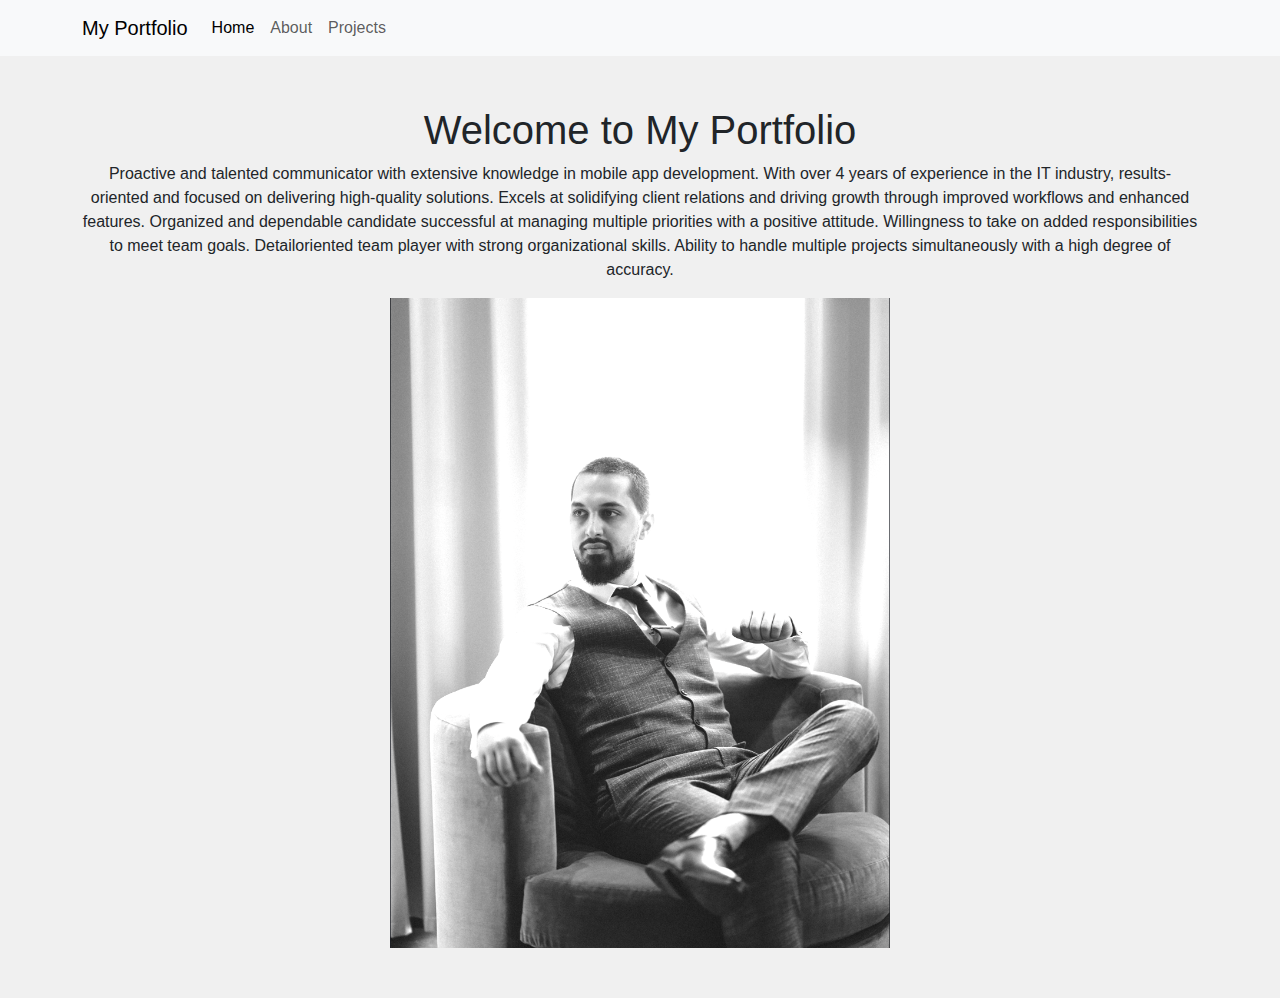
<file: index.html>
<!DOCTYPE html>
<html lang="en">
<head>
    <meta charset="UTF-8">
    <meta name="viewport" content="width=device-width, initial-scale=1.0">
    <title>My Portfolio</title>
    <link href="https://cdn.jsdelivr.net/npm/bootstrap@5.3.0/dist/css/bootstrap.min.css" rel="stylesheet">
    <link rel="stylesheet" href="style.css"> </head>
<body>

    <nav class="navbar navbar-expand-lg navbar-light bg-light">
        <div class="container">
            <a class="navbar-brand" href="index.html">My Portfolio</a>
            <button class="navbar-toggler" type="button" data-bs-toggle="collapse" data-bs-target="#navbarNav" aria-controls="navbarNav" aria-expanded="false" aria-label="Toggle navigation">
                <span class="navbar-toggler-icon"></span>
            </button>
            <div class="collapse navbar-collapse" id="navbarNav">
                <ul class="navbar-nav">
                    <li class="nav-item">
                        <a class="nav-link active" aria-current="page" href="index.html">Home</a>
                    </li>
                    <li class="nav-item">
                        <a class="nav-link" href="about.html">About</a>
                    </li>
                    <li class="nav-item">
                        <a class="nav-link" href="projects.html">Projects</a>
                    </li>
                </ul>
            </div>
        </div>
    </nav>

    <section class="hero">
        <div class="container">
            <h1>Welcome to My Portfolio</h1>
            <p>Proactive and talented communicator with extensive knowledge in mobile
                app development. With over 4 years of experience in the IT industry,
                results-oriented and focused on delivering high-quality solutions. Excels at
                solidifying client relations and driving growth through improved
                workflows and enhanced features. Organized and dependable candidate
                successful at managing multiple priorities with a positive attitude.
                Willingness to take on added responsibilities to meet team goals. Detailoriented
                team player with strong organizational skills. Ability to handle
                multiple projects simultaneously with a high degree of accuracy.</p>
                <img src="profile photo.png" width="500" height="650"/>
        </div>
    </section>

    <script src="https://cdn.jsdelivr.net/npm/bootstrap@5.3.0/dist/js/bootstrap.bundle.min.js"></script>
</body>
</html>
</file>
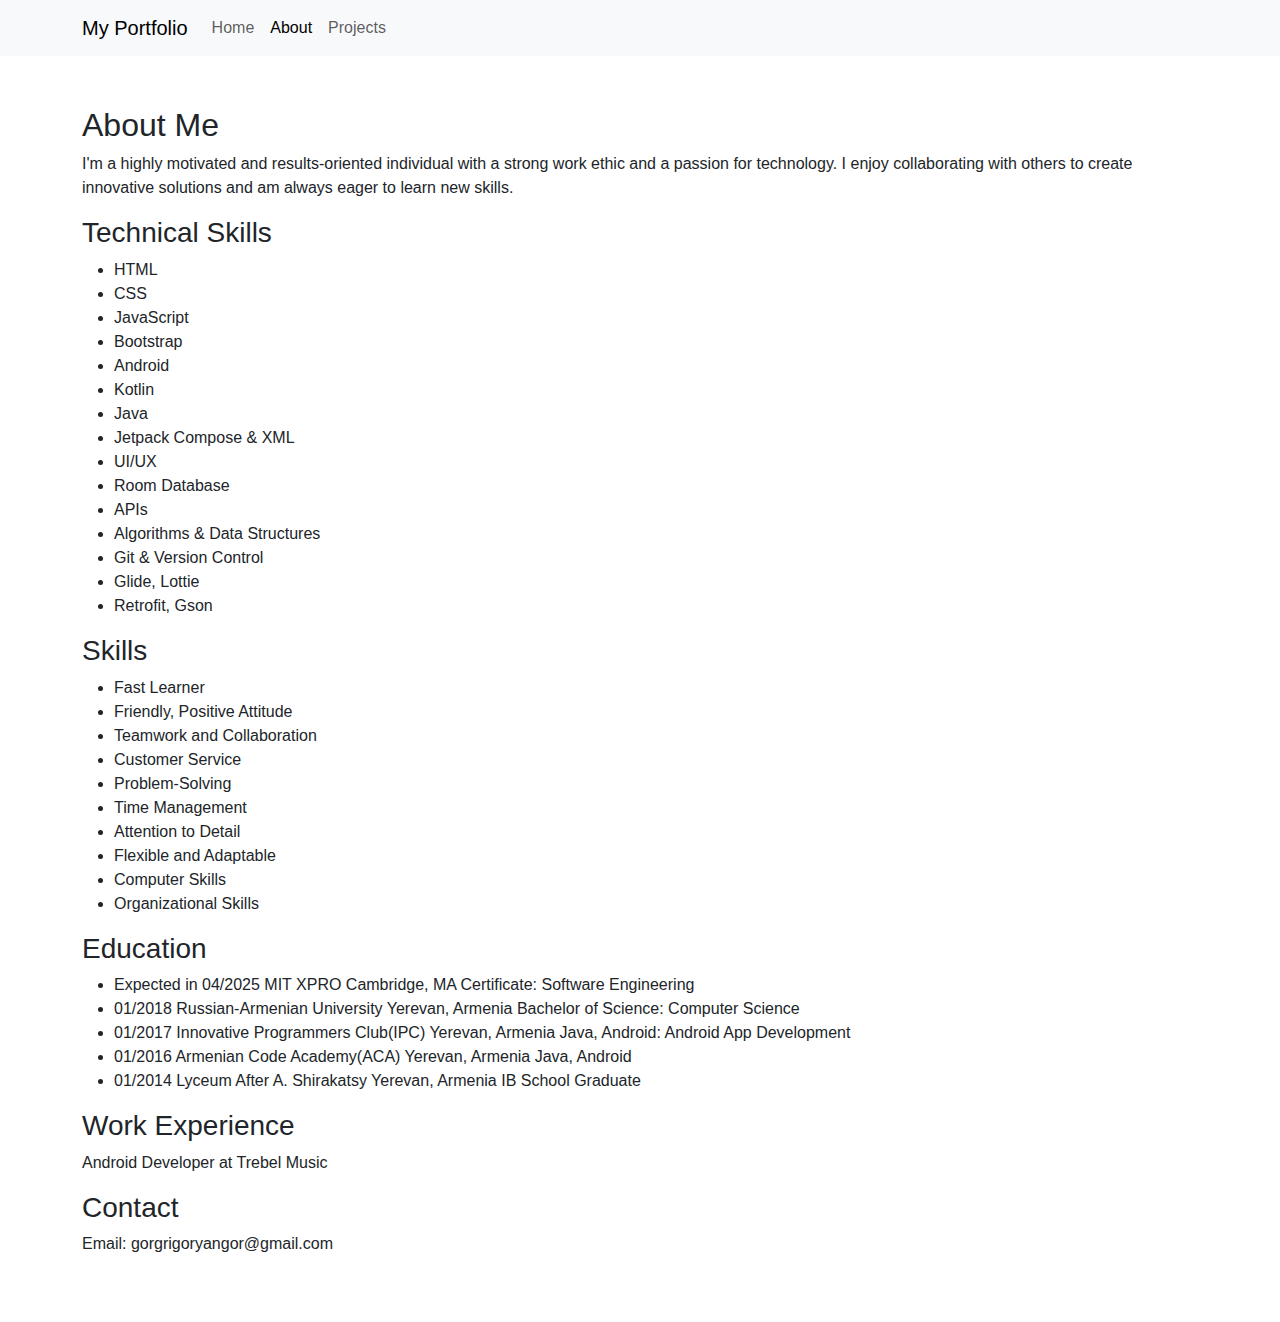
<file: about.html>
<!DOCTYPE html>
<html lang="en">
<head>
    <meta charset="UTF-8">
    <meta name="viewport" content="width=device-width, initial-scale=1.0">
    <title>About Me</title>
    <link href="https://cdn.jsdelivr.net/npm/bootstrap@5.3.0/dist/css/bootstrap.min.css" rel="stylesheet">
    <link rel="stylesheet" href="style.css"> 
</head>
<body>
    <nav class="navbar navbar-expand-lg navbar-light bg-light">
        <div class="container">
            <a class="navbar-brand" href="index.html">My Portfolio</a>
            <button class="navbar-toggler" type="button" data-bs-toggle="collapse" data-bs-target="#navbarNav"
                aria-controls="navbarNav" aria-expanded="false" aria-label="Toggle navigation">
                <span class="navbar-toggler-icon"></span>
            </button>
            <div class="collapse navbar-collapse" id="navbarNav">
                <ul class="navbar-nav">
                    <li class="nav-item">
                        <a class="nav-link" href="index.html">Home</a>
                    </li>
                    <li class="nav-item">
                        <a class="nav-link active" aria-current="page" href="about.html">About</a>
                    </li>
                    <li class="nav-item">
                        <a class="nav-link" href="projects.html">Projects</a>
                    </li>
                </ul>
            </div>
        </div>
    </nav>

    <section class="about">
        <div class="container">
            <h2>About Me</h2>
            <p>I'm a highly motivated and results-oriented individual with a strong work ethic and a passion for
                technology. I enjoy collaborating with others to create innovative solutions and am always eager to learn
                new skills.</p>
            <h3>Technical Skills</h3>
            <ul>
                <li>HTML</li>
                <li>CSS</li>
                <li>JavaScript</li>
                <li>Bootstrap</li>
                <li>Android</li>
                <li>Kotlin</li>
                <li>Java</li>
                <li>Jetpack Compose & XML</li>
                <li>UI/UX</li>
                <li>Room Database</li>
                <li>APIs</li>
                <li>Algorithms & Data Structures</li>
                <li>Git & Version Control</li>
                <li>Glide, Lottie</li>
                <li>Retrofit, Gson</li>
            </ul>
            <h3>Skills</h3>
            <ul>
                <li>Fast Learner</li>
                <li>Friendly, Positive Attitude</li>
                <li>Teamwork and Collaboration</li>
                <li>Customer Service</li>
                <li>Problem-Solving</li>
                <li>Time Management</li>
                <li>Attention to Detail</li>
                <li>Flexible and Adaptable</li>
                <li>Computer Skills</li>
                <li>Organizational Skills</li>
            </ul>
            <h3>Education</h3>
            <ul>
                <li>Expected in 04/2025
                MIT XPRO
                Cambridge, MA
                Certificate: Software Engineering</li>
                
                <li>01/2018
                Russian-Armenian University
                Yerevan, Armenia
                Bachelor of Science: Computer Science</li>
                
                <li>01/2017
                Innovative Programmers Club(IPC)
                Yerevan, Armenia
                Java, Android: Android App Development</li>
                
                <li>01/2016
                Armenian Code Academy(ACA)
                Yerevan, Armenia
                Java, Android</li>
                
                <li>01/2014
                Lyceum After A. Shirakatsy
                Yerevan, Armenia
                IB School Graduate</li>
            </ul>
            <h3>Work Experience</h3>
            <p>Android Developer at Trebel Music</p>
            <h3>Contact</h3>
            <p>Email: gorgrigoryangor@gmail.com</p>
        </div>
    </section>


    <script src="https://cdn.jsdelivr.net/npm/bootstrap@5.3.0/dist/js/bootstrap.bundle.min.js"></script>
</body>
</html>
</file>
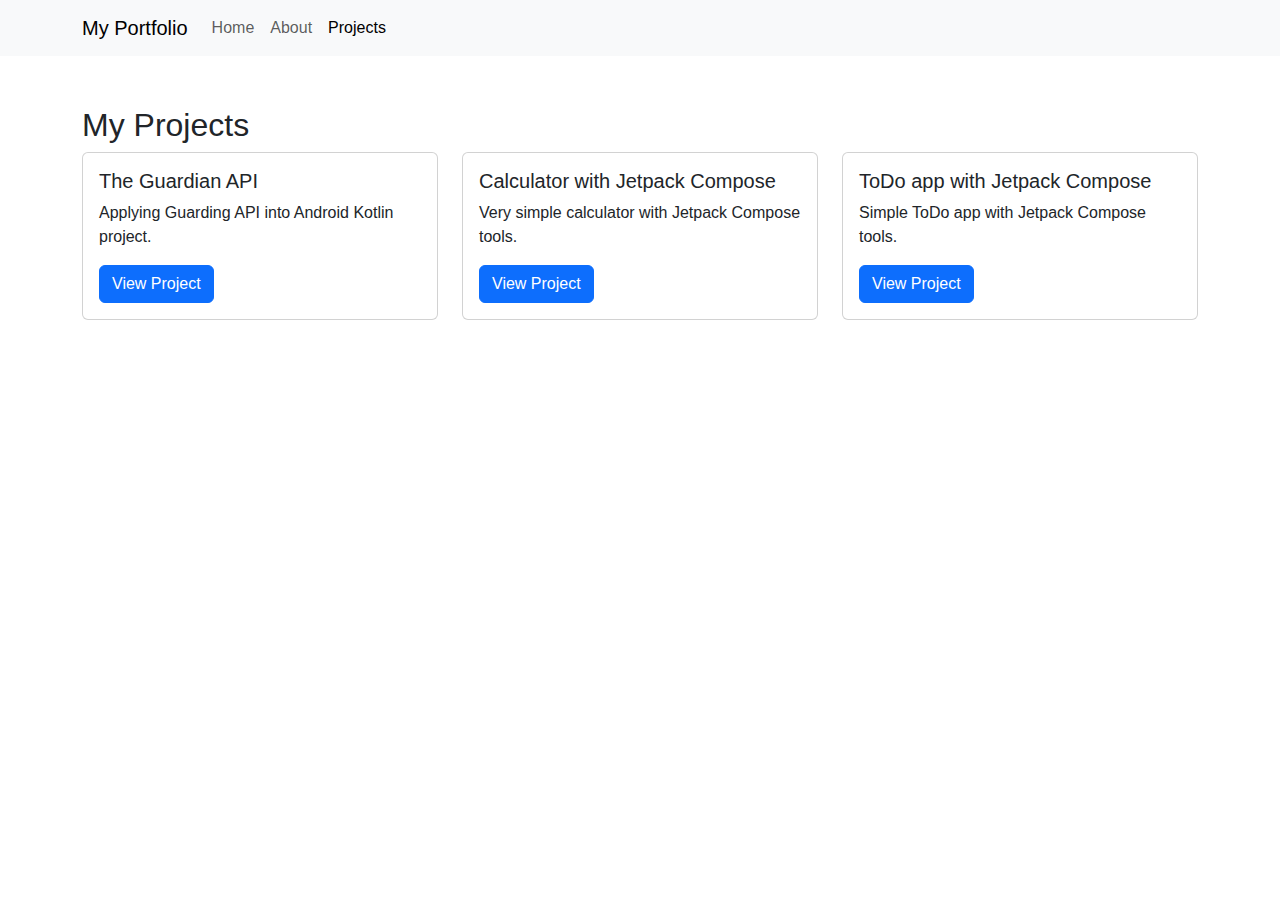
<file: projects.html>
<!DOCTYPE html>
<html lang="en">
<head>
    <meta charset="UTF-8">
    <meta name="viewport" content="width=device-width, initial-scale=1.0">
    <title>My Projects</title>
    <link href="https://cdn.jsdelivr.net/npm/bootstrap@5.3.0/dist/css/bootstrap.min.css" rel="stylesheet">
    <link rel="stylesheet" href="style.css"> 
</head>
<body>
    <nav class="navbar navbar-expand-lg navbar-light bg-light">
        <div class="container">
            <a class="navbar-brand" href="index.html">My Portfolio</a>
            <button class="navbar-toggler" type="button" data-bs-toggle="collapse" data-bs-target="#navbarNav"
                aria-controls="navbarNav" aria-expanded="false" aria-label="Toggle navigation">
                <span class="navbar-toggler-icon"></span>
            </button>
            <div class="collapse navbar-collapse" id="navbarNav">
                <ul class="navbar-nav">
                    <li class="nav-item">
                        <a class="nav-link" href="index.html">Home</a>
                    </li>
                    <li class="nav-item">
                        <a class="nav-link" href="about.html">About</a>
                    </li>
                    <li class="nav-item">
                        <a class="nav-link active" aria-current="page" href="projects.html">Projects</a>
                    </li>
                </ul>
            </div>
        </div>
    </nav>

    <section class="projects">
        <div class="container">
            <h2>My Projects</h2>
            <div class="row">
                <div class="col-md-4">
                    <div class="card">
                        <div class="card-body">
                            <h5 class="card-title">The Guardian API</h5>
                            <p class="card-text">Applying Guarding API into Android Kotlin project.</p>
                            <a href="https://github.com/Gor97/TheGuardianAPI" class="btn btn-primary">View Project</a>
                        </div>
                    </div>
                </div>
                <div class="col-md-4">
                    <div class="card">
                        <div class="card-body">
                            <h5 class="card-title">Calculator with Jetpack Compose</h5>
                            <p class="card-text">Very simple calculator with Jetpack Compose tools.</p>
                            <a href="https://github.com/Gor97/calculator-jetpack" class="btn btn-primary">View Project</a>
                        </div>
                    </div>
                </div>
                <div class="col-md-4">
                    <div class="card">
                        <div class="card-body">
                            <h5 class="card-title">ToDo app with Jetpack Compose</h5>
                            <p class="card-text">Simple ToDo app with Jetpack Compose tools.</p>
                            <a href="https://github.com/Gor97/jetpack_todo" class="btn btn-primary">View Project</a>
                        </div>
                    </div>
                </div>
            </div>
        </div>
    </section>


    <script src="https://cdn.jsdelivr.net/npm/bootstrap@5.3.0/dist/js/bootstrap.bundle.min.js"></script>
</body>
</html>
</file>
<file: style.css>
body {
    font-family: sans-serif;
}

.hero {
    background-color: #f0f0f0;
    padding: 50px 0;
    text-align: center;
}

.about {
    padding: 50px 0;
}

.projects {
    padding: 50px 0;
}

.card {
    margin-bottom: 20px;
}
</file>
